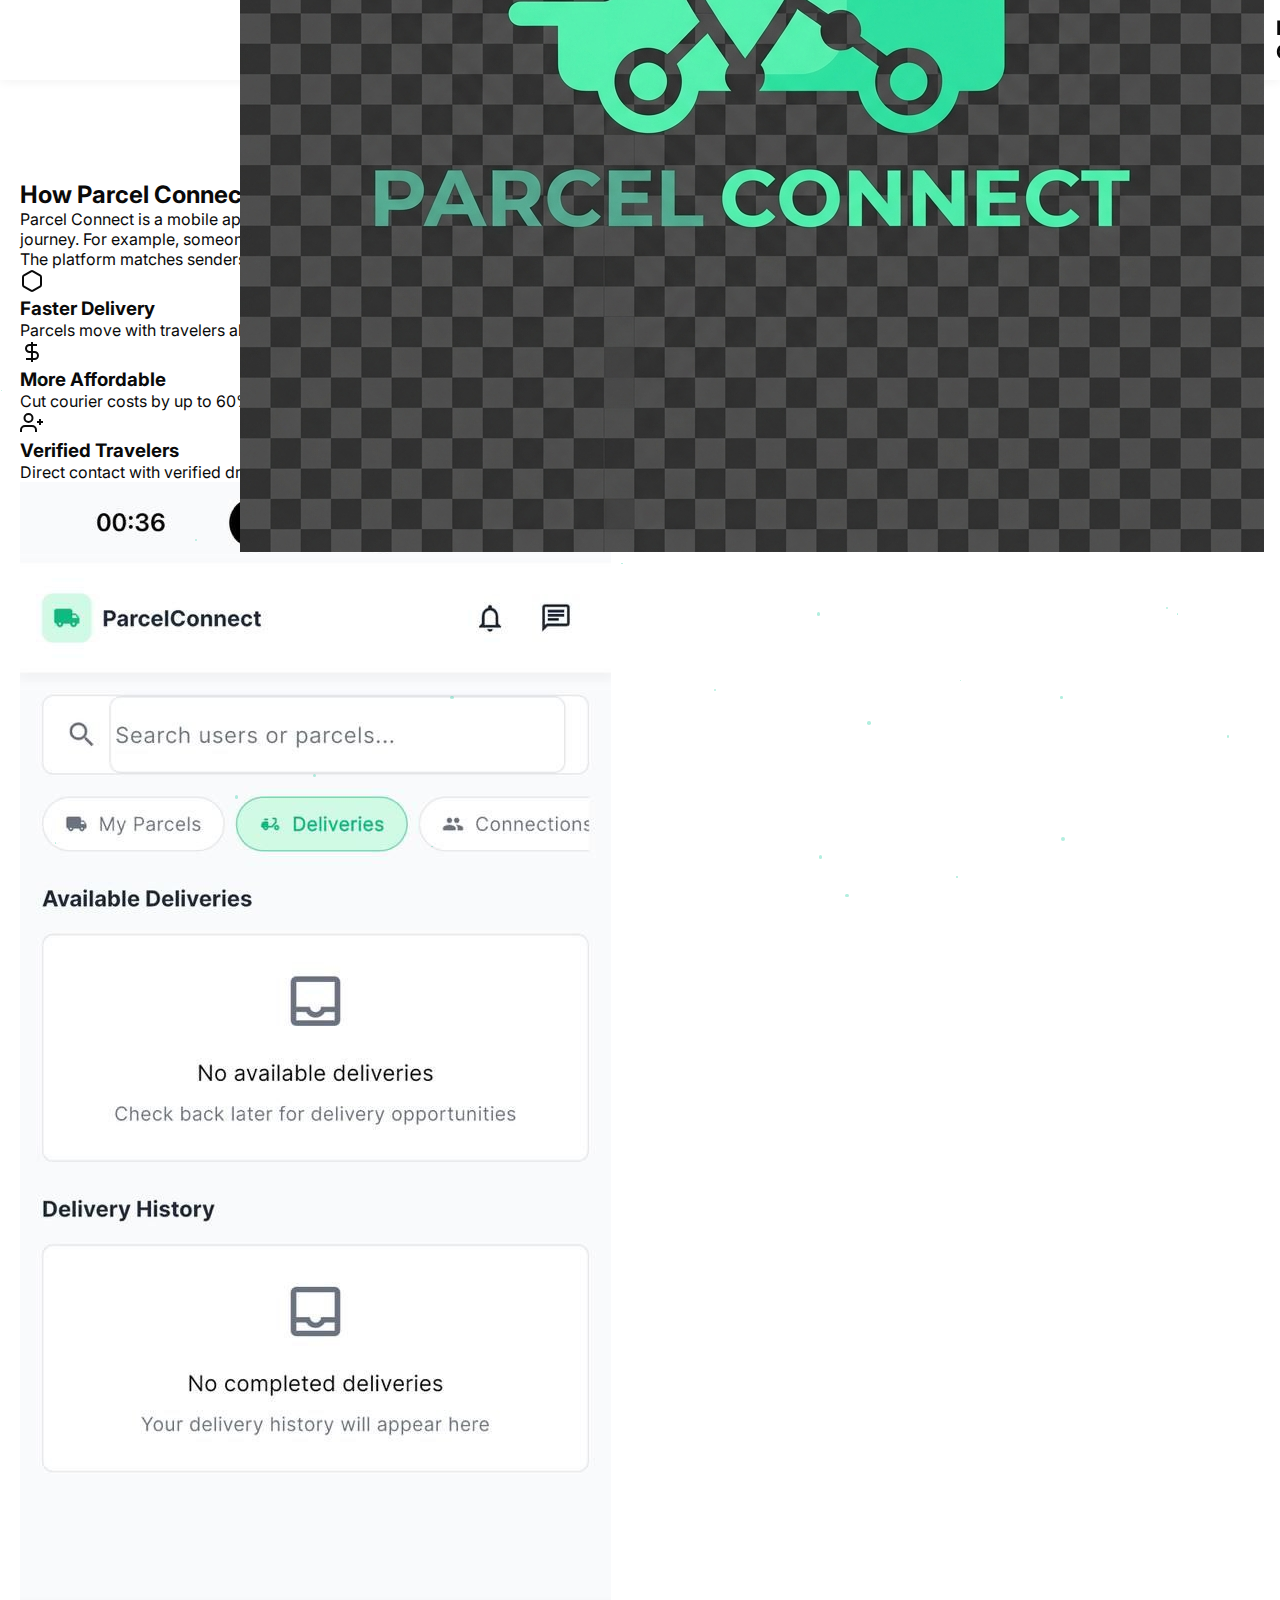
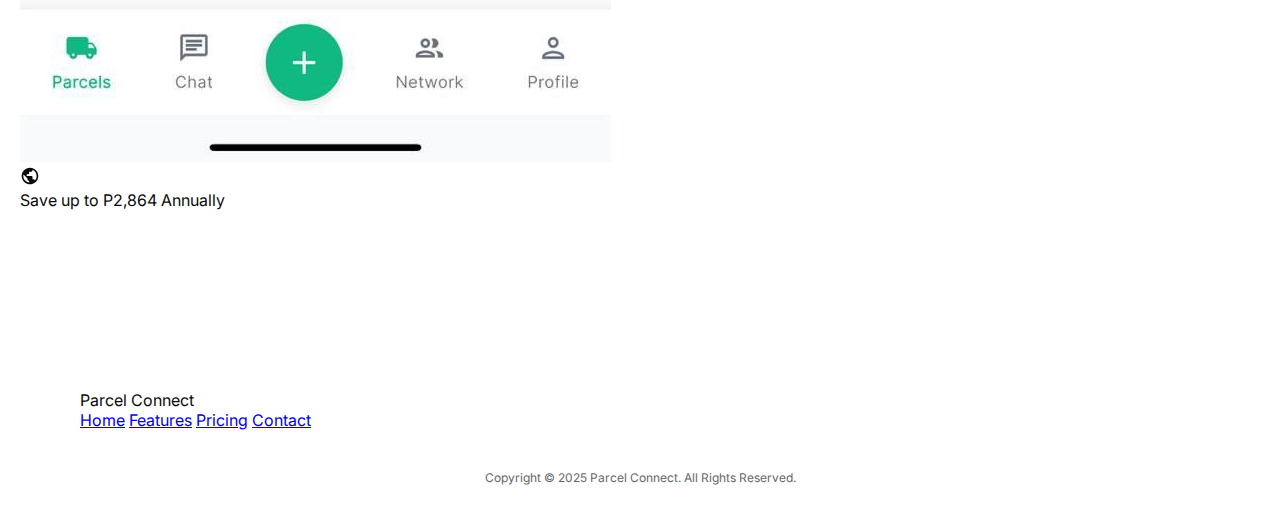
<file: about.html>
<!DOCTYPE html>
<html lang="en">

<head>
    <meta charset="UTF-8">
    <meta name="viewport" content="width=device-width, initial-scale=1.0">
    <meta name="description"
        content="Learn how Parcel Connect works - peer-to-peer parcel delivery using existing travel routes across Botswana.">
    <title>About - ParcelConnect</title>
    <link rel="preconnect" href="https://fonts.googleapis.com">
    <link rel="preconnect" href="https://fonts.gstatic.com" crossorigin>
    <link href="https://fonts.googleapis.com/css2?family=Inter:wght@400;600;700&display=swap" rel="stylesheet">
    <link rel="stylesheet" href="styles.css">
</head>

<body>
    <!-- Custom Cursor -->
    <div class="custom-cursor"></div>

    <!-- Particle System -->
    <div class="particles-container" id="particles"></div>

    <!-- Navigation -->
    <nav class="navbar">
        <div class="nav-container">
            <div class="nav-logo">
                <img src="assets/logo.png" alt="Parcel Connect Logo" class="logo-image">
                <span class="logo-text">Parcel Connect</span>
            </div>
            <div class="nav-menu" id="navMenu">
                <a href="index.html" class="nav-link">Home</a>
                <a href="features.html" class="nav-link">Features</a>
                <a href="about.html" class="nav-link">About</a>
                <a href="pricing.html" class="nav-link">Pricing</a>
                <a href="faq.html" class="nav-link">FAQ</a>
            </div>
            <div class="nav-controls">
                <button class="theme-toggle" id="themeToggle" aria-label="Toggle theme">
                    <svg class="sun-icon" width="20" height="20" viewBox="0 0 20 20" fill="none">
                        <circle cx="10" cy="10" r="4" stroke="currentColor" stroke-width="2" />
                        <path
                            d="M10 2V4M10 16V18M18 10H16M4 10H2M15.66 4.34L14.24 5.76M5.76 14.24L4.34 15.66M15.66 15.66L14.24 14.24M5.76 5.76L4.34 4.34"
                            stroke="currentColor" stroke-width="2" stroke-linecap="round" />
                    </svg>
                    <svg class="moon-icon" width="20" height="20" viewBox="0 0 20 20" fill="none">
                        <path
                            d="M17 10.5C16.1 14.4 12.6 17 8.5 17C4.4 17 1 13.6 1 9.5C1 5.4 3.6 1.9 7.5 1C6.6 2.1 6 3.5 6 5C6 8.3 8.7 11 12 11C13.5 11 14.9 10.4 16 9.5C16.3 9.8 16.7 10.1 17 10.5Z"
                            stroke="currentColor" stroke-width="2" />
                    </svg>
                </button>
                <button class="cta-button">Download App</button>
            </div>
            <button class="hamburger" id="hamburger" aria-label="Toggle menu">
                <span></span>
                <span></span>
                <span></span>
            </button>
        </div>
    </nav>

    <!-- About Section -->
    <section class="about-section" id="about" style="padding: 180px 20px 100px;">
        <div class="section-container split-layout">
            <div class="text-content">
                <h2 class="section-title-left">How Parcel Connect Works</h2>
                <p class="about-description">
                    Parcel Connect is a mobile application that allows people who are already travelling, particularly
                    long-distance commuters, to carry parcels for others along their journey. For example, someone
                    travelling from Gaborone to Maun can collect a parcel in Gaborone and deliver it in Maun.
                </p>
                <p class="about-description">
                    The platform matches senders with verified travellers, helping to reduce delivery costs while
                    creating small earning opportunities for commuters.
                </p>

                <div class="feature-card-list">
                    <div class="feature-item-card">
                        <div class="feature-icon">
                            <svg width="24" height="24" viewBox="0 0 24 24" fill="none" stroke="currentColor"
                                stroke-width="2">
                                <path
                                    d="M21 16V8a2 2 0 0 0-1-1.73l-7-4a2 2 0 0 0-2 0l-7 4A2 2 0 0 0 3 8v8a2 2 0 0 0 1 1.73l7 4a2 2 0 0 0 2 0l7-4A2 2 0 0 0 21 16z">
                                </path>
                            </svg>
                        </div>
                        <div class="feature-text">
                            <h3>Faster Delivery</h3>
                            <p>Parcels move with travelers already on the road, reducing wait times significantly.</p>
                        </div>
                    </div>

                    <div class="feature-item-card">
                        <div class="feature-icon">
                            <svg width="24" height="24" viewBox="0 0 24 24" fill="none" stroke="currentColor"
                                stroke-width="2">
                                <path d="M12 2v20M17 5H9.5a3.5 3.5 0 0 0 0 7h5a3.5 3.5 0 0 1 0 7H6"></path>
                            </svg>
                        </div>
                        <div class="feature-text">
                            <h3>More Affordable</h3>
                            <p>Cut courier costs by up to 60% with peer-to-peer pricing that's fair for everyone.</p>
                        </div>
                    </div>

                    <div class="feature-item-card">
                        <div class="feature-icon">
                            <svg width="24" height="24" viewBox="0 0 24 24" fill="none" stroke="currentColor"
                                stroke-width="2">
                                <path d="M16 21v-2a4 4 0 0 0-4-4H5a4 4 0 0 0-4 4v2"></path>
                                <circle cx="8.5" cy="7" r="4"></circle>
                                <line x1="20" y1="8" x2="20" y2="14"></line>
                                <line x1="23" y1="11" x2="17" y2="11"></line>
                            </svg>
                        </div>
                        <div class="feature-text">
                            <h3>Verified Travelers</h3>
                            <p>Direct contact with verified drivers. No middlemen, no delays, full transparency.</p>
                        </div>
                    </div>
                </div>
            </div>

            <div class="visual-content">
                <div class="circle-bg"></div>
                <div class="phone-display">
                    <img src="assets/images/photo_8_2026-01-07_11-33-51.jpg" alt="App Feature View"
                        class="feature-phone-img">
                </div>
                <div class="floating-card earnings-float">
                    <div class="float-icon">
                        <svg width="20" height="20" viewBox="0 0 24 24" fill="currentColor">
                            <path
                                d="M12 2C6.48 2 2 6.48 2 12s4.48 10 10 10 10-4.48 10-10S17.52 2 12 2zm-1 17.93c-3.95-.49-7-3.85-7-7.93 0-.62.08-1.21.21-1.79L9 15v1c0 1.1.9 2 2 2v1.93zm6.9-2.54c-.26-.81-1-1.39-1.9-1.39h-1v-3c0-.55-.45-1-1-1H8v-2h2c.55 0 1-.45 1-1V7h2c1.1 0 2-.9 2-2v-.41c2.93 1.19 5 4.06 5 7.41 0 2.08-.8 3.97-2.1 5.39z" />
                        </svg>
                    </div>
                    <div class="float-content">
                        <span class="float-label">Save up to</span>
                        <span class="float-value">P2,864</span>
                        <span class="float-sub">Annually</span>
                    </div>
                </div>
            </div>
        </div>
    </section>

    <!-- Footer -->
    <footer class="footer">
        <div class="footer-bottom">
            <div class="footer-logo">Parcel Connect</div>
            <div class="footer-links">
                <a href="#">Home</a>
                <a href="features.html">Features</a>
                <a href="#pricing">Pricing</a>

                <a href="#contact">Contact</a>
            </div>
            <div class="copyright">Copyright © 2025 Parcel Connect. All Rights Reserved.</div>
        </div>
    </footer>

    <script src="script.js"></script>
</body>

</html>
</file>
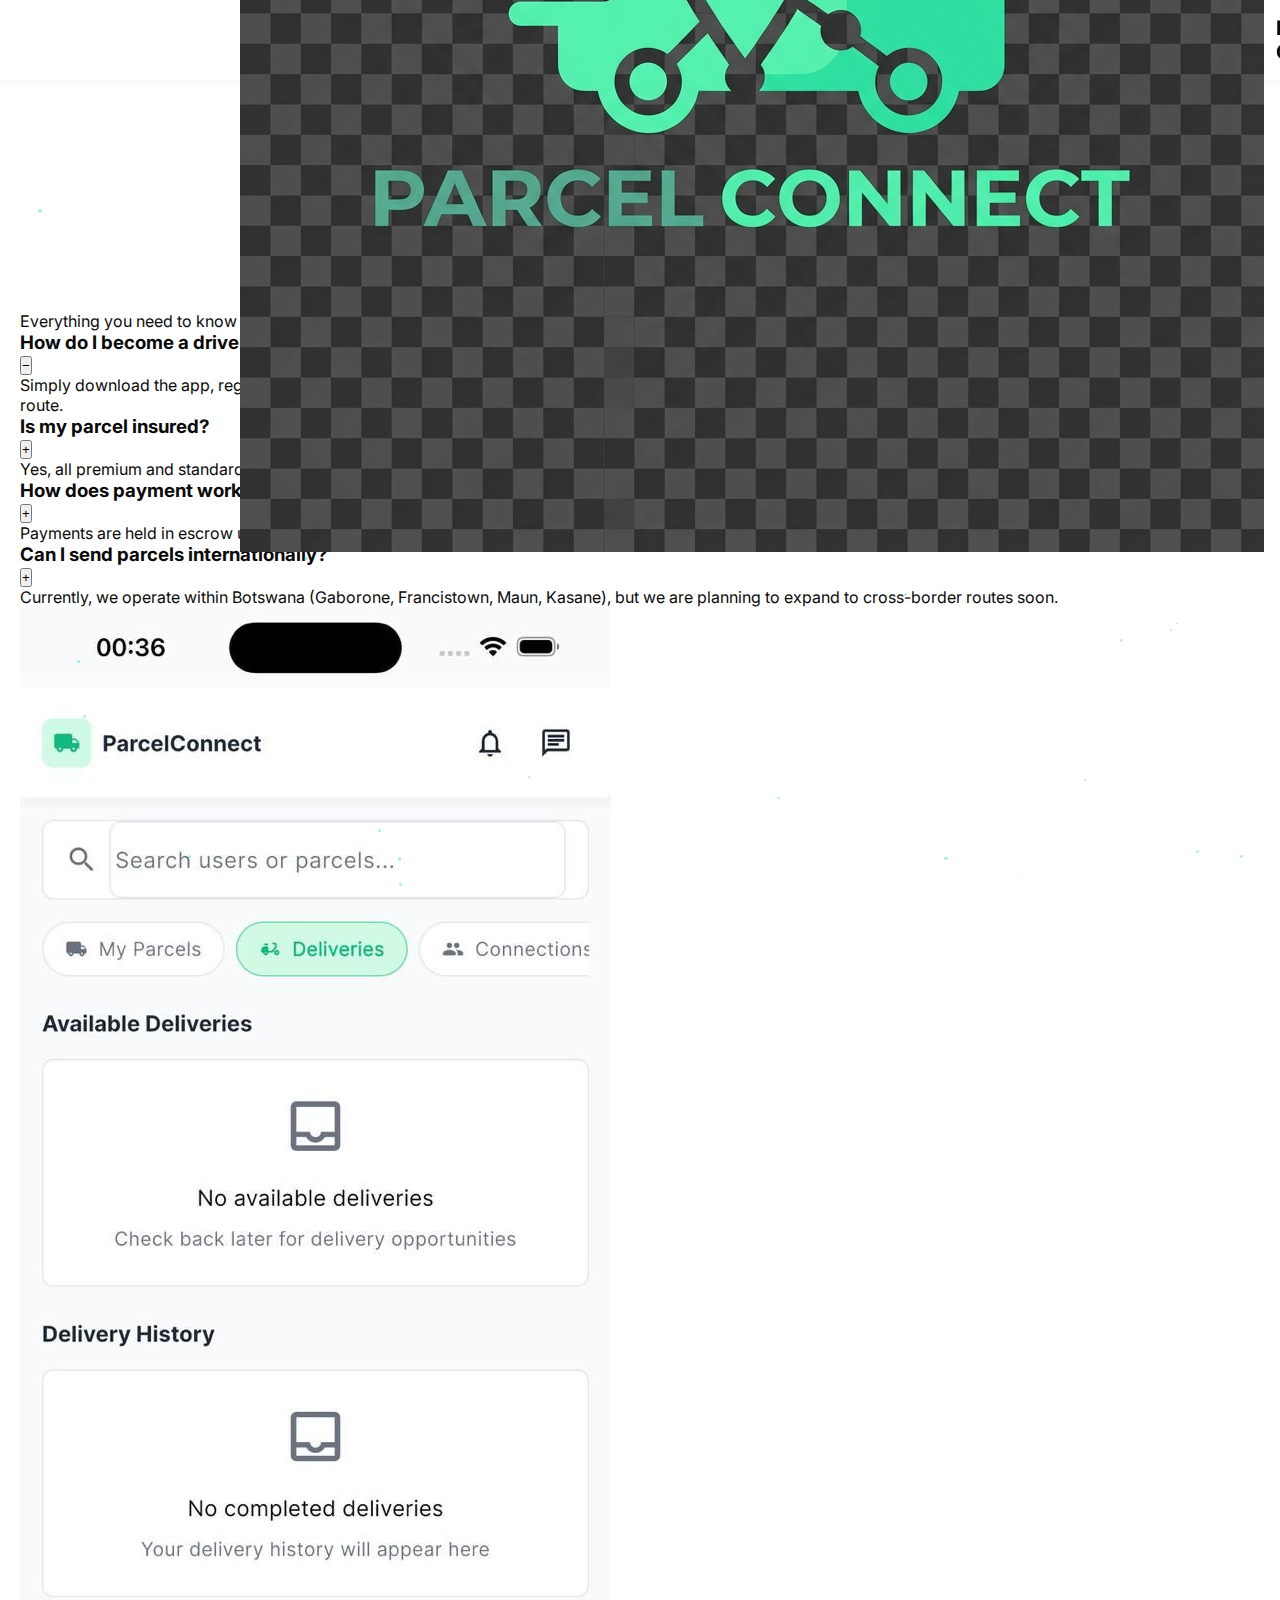
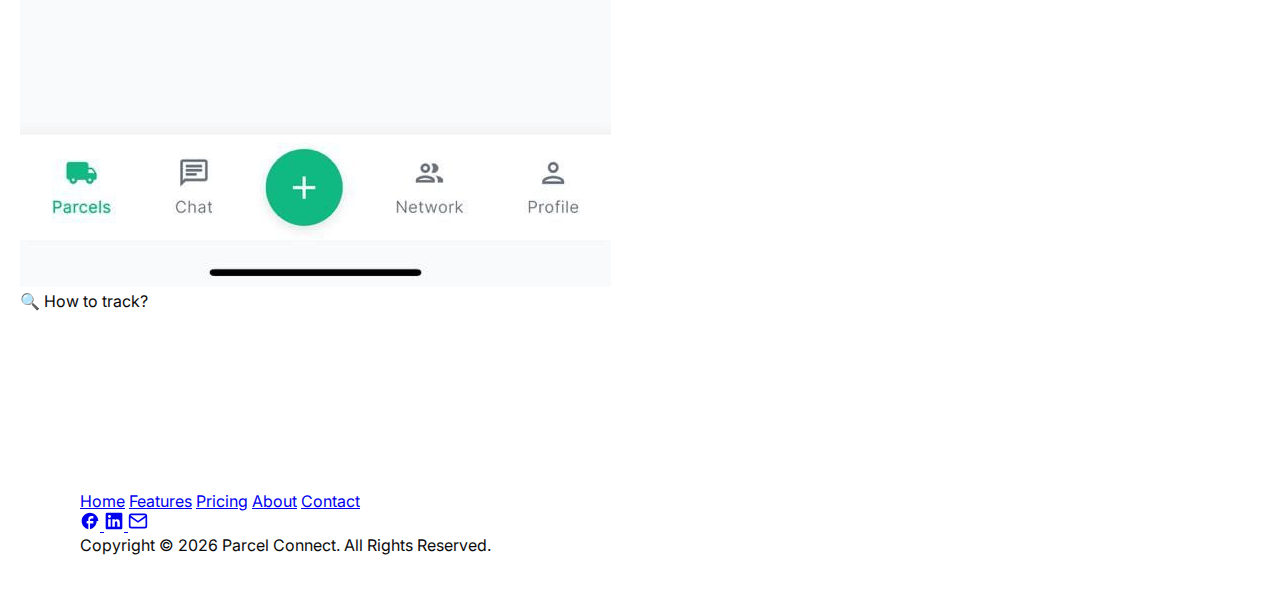
<file: faq.html>
<!DOCTYPE html>
<html lang="en">

<head>
    <meta charset="UTF-8">
    <meta name="viewport" content="width=device-width, initial-scale=1.0">
    <meta name="description"
        content="Frequently asked questions about Parcel Connect - your peer-to-peer parcel delivery platform.">
    <title>FAQ - ParcelConnect</title>
    <link rel="preconnect" href="https://fonts.googleapis.com">
    <link rel="preconnect" href="https://fonts.gstatic.com" crossorigin>
    <link href="https://fonts.googleapis.com/css2?family=Inter:wght@400;600;700&display=swap" rel="stylesheet">
    <link rel="stylesheet" href="styles.css">
</head>

<body>
    <!-- Custom Cursor -->
    <div class="custom-cursor"></div>

    <!-- Particle System -->
    <div class="particles-container" id="particles"></div>

    <!-- Navigation -->
    <nav class="navbar">
        <div class="nav-container">
            <div class="nav-logo">
                <img src="assets/logo.png" alt="Parcel Connect Logo" class="logo-image">
                <span class="logo-text">Parcel Connect</span>
            </div>
            <div class="nav-menu" id="navMenu">
                <a href="index.html" class="nav-link">Home</a>
                <a href="features.html" class="nav-link">Features</a>
                <a href="about.html" class="nav-link">About</a>
                <a href="pricing.html" class="nav-link">Pricing</a>
                <a href="faq.html" class="nav-link">FAQ</a>
            </div>
            <div class="nav-controls">
                <button class="theme-toggle" id="themeToggle" aria-label="Toggle theme">
                    <svg class="sun-icon" width="20" height="20" viewBox="0 0 20 20" fill="none">
                        <circle cx="10" cy="10" r="4" stroke="currentColor" stroke-width="2" />
                        <path
                            d="M10 2V4M10 16V18M18 10H16M4 10H2M15.66 4.34L14.24 5.76M5.76 14.24L4.34 15.66M15.66 15.66L14.24 14.24M5.76 5.76L4.34 4.34"
                            stroke="currentColor" stroke-width="2" stroke-linecap="round" />
                    </svg>
                    <svg class="moon-icon" width="20" height="20" viewBox="0 0 20 20" fill="none">
                        <path
                            d="M17 10.5C16.1 14.4 12.6 17 8.5 17C4.4 17 1 13.6 1 9.5C1 5.4 3.6 1.9 7.5 1C6.6 2.1 6 3.5 6 5C6 8.3 8.7 11 12 11C13.5 11 14.9 10.4 16 9.5C16.3 9.8 16.7 10.1 17 10.5Z"
                            stroke="currentColor" stroke-width="2" />
                    </svg>
                </button>
                <button class="cta-button">Download App</button>
            </div>
            <button class="hamburger" id="hamburger" aria-label="Toggle menu">
                <span></span>
                <span></span>
                <span></span>
            </button>
        </div>
    </nav>

    <!-- FAQ Section -->
    <section class="faq-section" id="faq" style="padding: 180px 20px 100px;">
        <div class="section-header">
            <h2 class="section-title">Frequently Asked Questions</h2>
            <p class="section-subtitle">Everything you need to know about Parcel Connect.</p>
        </div>

        <div class="faq-container">
            <div class="faq-layout">
                <div class="faq-accordions">
                    <div class="accordion-item open">
                        <div class="accordion-header">
                            <h3>How do I become a driver?</h3>
                            <button class="accordion-toggle">−</button>
                        </div>
                        <div class="accordion-content">
                            <p>Simply download the app, register as a driver, and submit your vehicle and ID details for
                                verification. Once approved, you can start matching with parcels along your route.</p>
                        </div>
                    </div>

                    <div class="accordion-item">
                        <div class="accordion-header">
                            <h3>Is my parcel insured?</h3>
                            <button class="accordion-toggle">+</button>
                        </div>
                        <div class="accordion-content">
                            <p>Yes, all premium and standard deliveries include basic insurance coverage. You can
                                purchase additional coverage for high-value items within the app.</p>
                        </div>
                    </div>

                    <div class="accordion-item">
                        <div class="accordion-header">
                            <h3>How does payment work?</h3>
                            <button class="accordion-toggle">+</button>
                        </div>
                        <div class="accordion-content">
                            <p>Payments are held in escrow until the parcel is successfully delivered and confirmed by
                                the recipient. We support mobile money and credit cards.</p>
                        </div>
                    </div>

                    <div class="accordion-item">
                        <div class="accordion-header">
                            <h3>Can I send parcels internationally?</h3>
                            <button class="accordion-toggle">+</button>
                        </div>
                        <div class="accordion-content">
                            <p>Currently, we operate within Botswana (Gaborone, Francistown, Maun, Kasane), but we are
                                planning to expand to cross-border routes soon.</p>
                        </div>
                    </div>
                </div>

                <div class="faq-visual">
                    <div class="circle-bg-small"></div>
                    <img src="assets/images/photo_8_2026-01-07_11-33-51.jpg" alt="FAQ Help" class="faq-image">
                    <div class="floating-search">
                        <span class="search-icon">🔍</span>
                        <span>How to track?</span>
                    </div>
                </div>
            </div>
        </div>
    </section>

    <!-- Footer -->
    <footer class="footer">
        <div class="footer-nav-links">
            <a href="index.html">Home</a>
            <a href="features.html">Features</a>
            <a href="pricing.html">Pricing</a>
            <a href="about.html">About</a>
            <a href="faq.html">Contact</a>
        </div>
        <div class="footer-socials">
            <a href="#" class="footer-social-icon" aria-label="Facebook">
                <svg width="20" height="20" viewBox="0 0 24 24" fill="currentColor">
                    <path
                        d="M22 12c0-5.52-4.48-10-10-10S2 6.48 2 12c0 4.84 3.44 8.87 8 9.8V15H8v-3h2V9.5C10 7.57 11.57 6 13.5 6H16v3h-2c-1.1 0-2 .9-2 2v1h4v3h-4v6.8c4.56-.93 8-4.96 8-9.8" />
                </svg>
            </a>
            <a href="#" class="footer-social-icon" aria-label="LinkedIn">
                <svg width="20" height="20" viewBox="0 0 24 24" fill="currentColor">
                    <path
                        d="M20.5 2h-17A1.5 1.5 0 002 3.5v17A1.5 1.5 0 003.5 22h17a1.5 1.5 0 001.5-1.5v-17A1.5 1.5 0 0020.5 2zM8 19H5v-9h3zM6.5 8.25A1.75 1.75 0 118.3 6.5a1.78 1.78 0 01-1.8 1.75zM19 19h-3v-4.74c0-1.21-.43-2-1.52-2A1.6 1.6 0 0013 13.85V19h-3v-9h3v1.3c.38-.62 1.16-1.5 2.74-1.5 2 0 3.26 1.34 3.26 4.2z" />
                </svg>
            </a>
            <a href="#" class="footer-social-icon" aria-label="Email">
                <svg width="20" height="20" viewBox="0 0 24 24" fill="none" stroke="currentColor" stroke-width="2">
                    <path d="M4 4h16c1.1 0 2 .9 2 2v12c0 1.1-.9 2-2 2H4c-1.1 0-2-.9-2-2V6c0-1.1.9-2 2-2z"></path>
                    <polyline points="22,6 12,13 2,6"></polyline>
                </svg>
            </a>
        </div>
        <div class="footer-copyright">
            Copyright © 2026 Parcel Connect. All Rights Reserved.
        </div>
    </footer>

    <script src="script.js"></script>
</body>

</html>
</file>
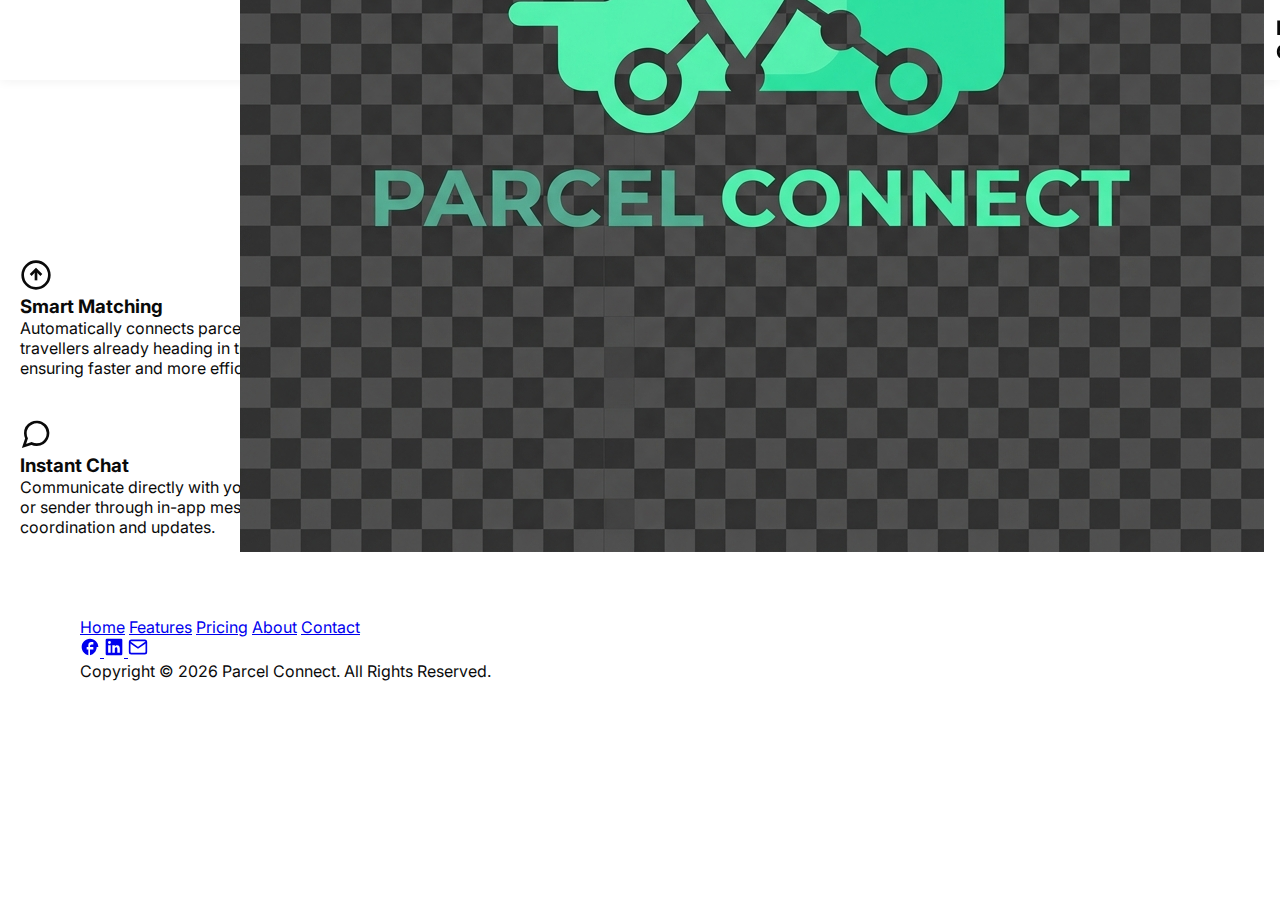
<file: features.html>
<!DOCTYPE html>
<html lang="en">

<head>
    <meta charset="UTF-8">
    <meta name="viewport" content="width=device-width, initial-scale=1.0">
    <meta name="description"
        content="ParcelConnect Features - Explore how we make parcel delivery faster, more affordable, and accessible.">
    <title>Features - Parcel Connect</title>
    <link rel="preconnect" href="https://fonts.googleapis.com">
    <link rel="preconnect" href="https://fonts.gstatic.com" crossorigin>
    <link href="https://fonts.googleapis.com/css2?family=Inter:wght@400;600;700&display=swap" rel="stylesheet">
    <link rel="stylesheet" href="styles.css">
</head>

<body>
    <!-- Custom Cursor -->
    <div class="custom-cursor"></div>

    <!-- Navigation (Reused) -->
    <nav class="navbar">
        <div class="nav-container">
            <div class="nav-logo">
                <img src="assets/logo.png" alt="Parcel Connect Logo" class="logo-image">
                <span class="logo-text">Parcel Connect</span>
            </div>
            <div class="nav-menu" id="navMenu">
                <a href="index.html" class="nav-link">Home</a>
                <a href="features.html" class="nav-link">Features</a>
                <a href="about.html" class="nav-link">About</a>
                <a href="pricing.html" class="nav-link">Pricing</a>
                <a href="faq.html" class="nav-link">FAQ</a>
            </div>
            <div class="nav-controls">
                <button class="theme-toggle" id="themeToggle" aria-label="Toggle theme">
                    <svg class="sun-icon" width="20" height="20" viewBox="0 0 20 20" fill="none">
                        <circle cx="10" cy="10" r="4" stroke="currentColor" stroke-width="2" />
                        <path
                            d="M10 2V4M10 16V18M18 10H16M4 10H2M15.66 4.34L14.24 5.76M5.76 14.24L4.34 15.66M15.66 15.66L14.24 14.24M5.76 5.76L4.34 4.34"
                            stroke="currentColor" stroke-width="2" stroke-linecap="round" />
                    </svg>
                    <svg class="moon-icon" width="20" height="20" viewBox="0 0 20 20" fill="none">
                        <path
                            d="M17 10.5C16.1 14.4 12.6 17 8.5 17C4.4 17 1 13.6 1 9.5C1 5.4 3.6 1.9 7.5 1C6.6 2.1 6 3.5 6 5C6 8.3 8.7 11 12 11C13.5 11 14.9 10.4 16 9.5C16.3 9.8 16.7 10.1 17 10.5Z"
                            stroke="currentColor" stroke-width="2" />
                    </svg>
                </button>
                <button class="cta-button">Download App</button>
            </div>
            <button class="hamburger" id="hamburger" aria-label="Toggle menu">
                <span></span>
                <span></span>
                <span></span>
            </button>
        </div>
    </nav>

    <!-- Features Hero -->
    <section class="section-padding" style="padding-top: 150px; text-align: center;">
        <h1 class="hero-headline" style="font-size: 48px;">All Features</h1>
        <p class="hero-subheadline" style="max-width: 600px; margin: 0 auto;">Everything you need to send and carry
            parcels with ease.</p>
    </section>

    <!-- Detailed Features List -->
    <section class="section-padding">
        <div class="features-grid-page"
            style="max-width: 1400px; margin: 0 auto; display: grid; grid-template-columns: repeat(3, 1fr); gap: 40px; padding: 0 20px;">

            <!-- 1. Smart Matching -->
            <div class="feature-item-card fade-in-up delay-100">
                <div class="feature-icon">
                    <svg width="32" height="32" viewBox="0 0 24 24" fill="none" stroke="currentColor" stroke-width="2">
                        <circle cx="12" cy="12" r="10" />
                        <path d="M16 12l-4-4-4 4" />
                        <path d="M12 16V8" />
                    </svg>
                </div>
                <div class="feature-text">
                    <h3>Smart Matching</h3>
                    <p>Automatically connects parcel senders with verified travellers already heading in the same
                        direction, ensuring faster and more efficient deliveries.</p>
                </div>
            </div>

            <!-- 2. Live Tracking -->
            <div class="feature-item-card fade-in-up delay-200">
                <div class="feature-icon">
                    <svg width="32" height="32" viewBox="0 0 24 24" fill="none" stroke="currentColor" stroke-width="2">
                        <polygon
                            points="12 2 15.09 8.26 22 9.27 17 14.14 18.18 21.02 12 17.77 5.82 21.02 7 14.14 2 9.27 8.91 8.26 12 2">
                        </polygon>
                    </svg>
                </div>
                <div class="feature-text">
                    <h3>Live Tracking</h3>
                    <p>Track your parcel in real time from pickup to drop-off, with live status updates and delivery
                        confirmation.</p>
                </div>
            </div>

            <!-- 3. Secure Escrow -->
            <div class="feature-item-card fade-in-up delay-300">
                <div class="feature-icon">
                    <svg width="32" height="32" viewBox="0 0 24 24" fill="none" stroke="currentColor" stroke-width="2">
                        <rect x="3" y="11" width="18" height="11" rx="2" ry="2"></rect>
                        <path d="M7 11V7a5 5 0 0 1 10 0v4"></path>
                    </svg>
                </div>
                <div class="feature-text">
                    <h3>Secure Payments</h3>
                    <p>Payments are handled securely in-app. Funds are safely held and only released once the parcel has
                        been successfully delivered.</p>
                </div>
            </div>

            <!-- 4. Instant Chat -->
            <div class="feature-item-card fade-in-up delay-100">
                <div class="feature-icon">
                    <svg width="32" height="32" viewBox="0 0 24 24" fill="none" stroke="currentColor" stroke-width="2">
                        <path
                            d="M21 11.5a8.38 8.38 0 0 1-.9 3.8 8.5 8.5 0 0 1-7.6 4.7 8.38 8.38 0 0 1-3.8-.9L3 21l1.9-5.7a8.38 8.38 0 0 1-.9-3.8 8.5 8.5 0 0 1 4.7-7.6 8.38 8.38 0 0 1 3.8-.9h.5a8.48 8.48 0 0 1 8 8v.5z" />
                    </svg>
                </div>
                <div class="feature-text">
                    <h3>Instant Chat</h3>
                    <p>Communicate directly with your matched traveller or sender through in-app messaging for easy
                        coordination and updates.</p>
                </div>
            </div>

            <!-- 5. Verified Users -->
            <div class="feature-item-card fade-in-up delay-200">
                <div class="feature-icon">
                    <svg width="32" height="32" viewBox="0 0 24 24" fill="none" stroke="currentColor" stroke-width="2">
                        <path d="M22 11.08V12a10 10 0 1 1-5.93-9.14" />
                        <polyline points="22 4 12 14.01 9 11.01" />
                    </svg>
                </div>
                <div class="feature-text">
                    <h3>Verified Community</h3>
                    <p>All users are verified to build trust and safety within the community, creating a reliable
                        peer-to-peer delivery network.</p>
                </div>
            </div>

            <!-- 6. Monetization -->
            <div class="feature-item-card fade-in-up delay-300">
                <div class="feature-icon">
                    <svg width="32" height="32" viewBox="0 0 24 24" fill="none" stroke="currentColor" stroke-width="2">
                        <line x1="12" y1="1" x2="12" y2="23"></line>
                        <path d="M17 5H9.5a3.5 3.5 0 0 0 0 7h5a3.5 3.5 0 0 1 0 7H6"></path>
                    </svg>
                </div>
                <div class="feature-text">
                    <h3>Trip Monetization</h3>
                    <p>Travellers earn money by carrying parcels along routes they are already travelling, turning
                        everyday trips into income opportunities.</p>
                </div>
            </div>

        </div>
    </section>

    <!-- Footer -->
    <footer class="footer">
        <div class="footer-nav-links">
            <a href="index.html">Home</a>
            <a href="features.html">Features</a>
            <a href="pricing.html">Pricing</a>
            <a href="about.html">About</a>
            <a href="faq.html">Contact</a>
        </div>
        <div class="footer-socials">
            <a href="#" class="footer-social-icon" aria-label="Facebook">
                <!-- Facebook Icon -->
                <svg width="20" height="20" viewBox="0 0 24 24" fill="currentColor">
                    <path
                        d="M22 12c0-5.52-4.48-10-10-10S2 6.48 2 12c0 4.84 3.44 8.87 8 9.8V15H8v-3h2V9.5C10 7.57 11.57 6 13.5 6H16v3h-2c-1.1 0-2 .9-2 2v1h4v3h-4v6.8c4.56-.93 8-4.96 8-9.8" />
                </svg>
            </a>
            <a href="#" class="footer-social-icon" aria-label="LinkedIn">
                <!-- LinkedIn Icon -->
                <svg width="20" height="20" viewBox="0 0 24 24" fill="currentColor">
                    <path
                        d="M20.5 2h-17A1.5 1.5 0 002 3.5v17A1.5 1.5 0 003.5 22h17a1.5 1.5 0 001.5-1.5v-17A1.5 1.5 0 0020.5 2zM8 19H5v-9h3zM6.5 8.25A1.75 1.75 0 118.3 6.5a1.78 1.78 0 01-1.8 1.75zM19 19h-3v-4.74c0-1.21-.43-2-1.52-2A1.6 1.6 0 0013 13.85V19h-3v-9h3v1.3c.38-.62 1.16-1.5 2.74-1.5 2 0 3.26 1.34 3.26 4.2z" />
                </svg>
            </a>
            <a href="#" class="footer-social-icon" aria-label="Email">
                <!-- Email Icon -->
                <svg width="20" height="20" viewBox="0 0 24 24" fill="none" stroke="currentColor" stroke-width="2">
                    <path d="M4 4h16c1.1 0 2 .9 2 2v12c0 1.1-.9 2-2 2H4c-1.1 0-2-.9-2-2V6c0-1.1.9-2 2-2z"></path>
                    <polyline points="22,6 12,13 2,6"></polyline>
                </svg>
            </a>
        </div>
        <div class="footer-copyright">
            Copyright © 2026 Parcel Connect. All Rights Reserved.
        </div>
    </footer>

    <script src="script.js"></script>
</body>

</html>
</file>
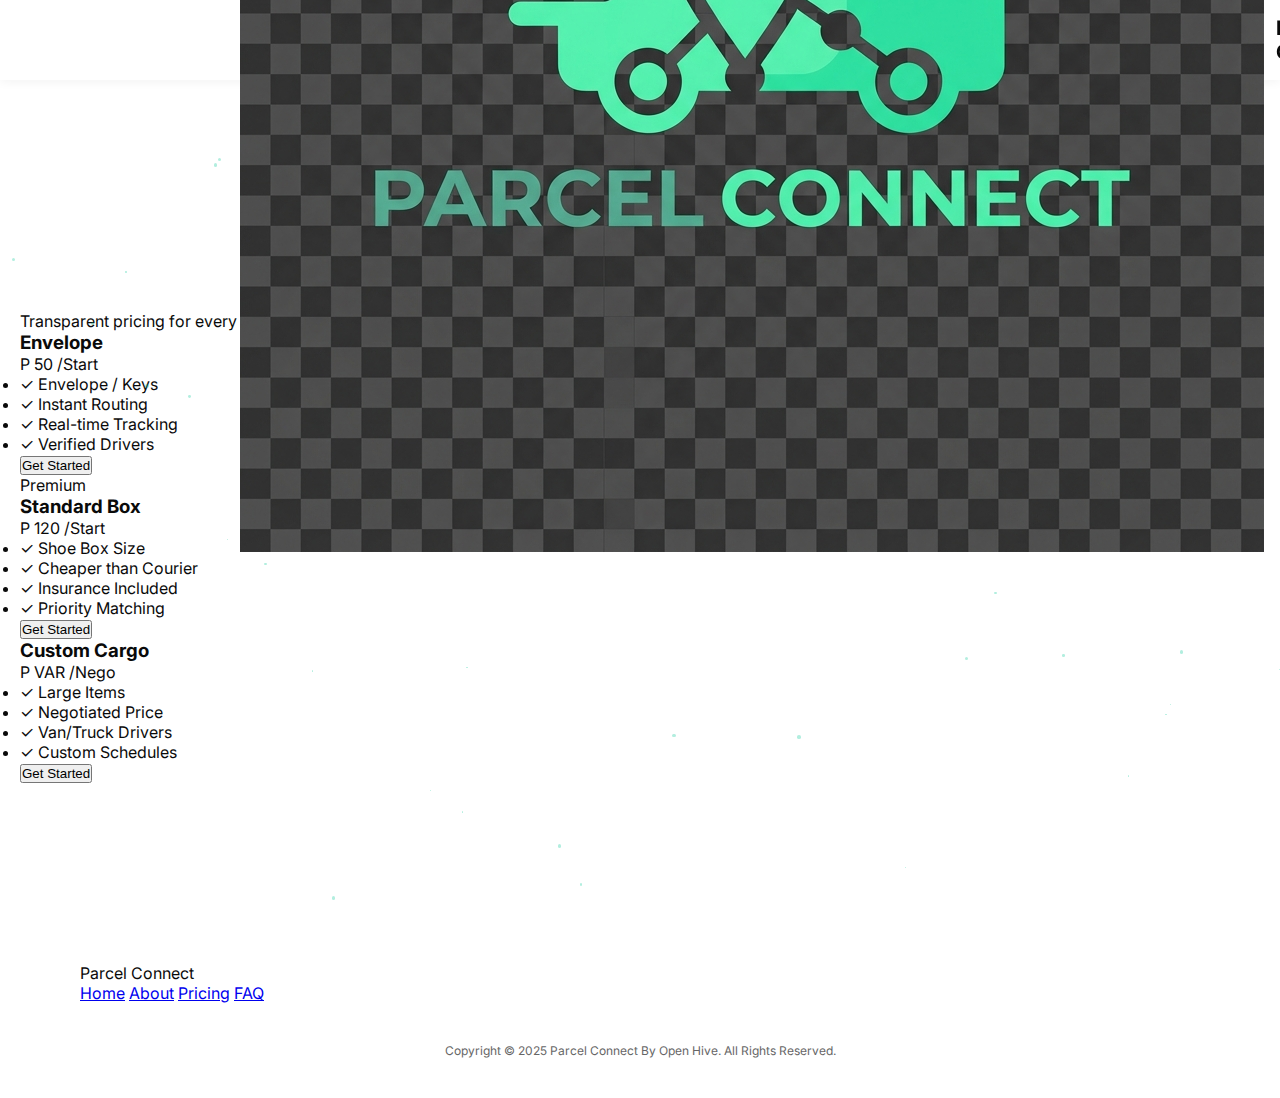
<file: pricing.html>
<!DOCTYPE html>
<html lang="en">

<head>
    <meta charset="UTF-8">
    <meta name="viewport" content="width=device-width, initial-scale=1.0">
    <meta name="description"
        content="Transparent pricing for every parcel size. Choose from Envelope, Standard Box, or Custom Cargo delivery options.">
    <title>Pricing - ParcelConnect</title>
    <link rel="preconnect" href="https://fonts.googleapis.com">
    <link rel="preconnect" href="https://fonts.gstatic.com" crossorigin>
    <link href="https://fonts.googleapis.com/css2?family=Inter:wght@400;600;700&display=swap" rel="stylesheet">
    <link rel="stylesheet" href="styles.css">
</head>

<body>
    <!-- Custom Cursor -->
    <div class="custom-cursor"></div>

    <!-- Particle System -->
    <div class="particles-container" id="particles"></div>

    <!-- Navigation -->
    <nav class="navbar">
        <div class="nav-container">
            <div class="nav-logo">
                <img src="assets/logo.png" alt="Parcel Connect Logo" class="logo-image">
                <span class="logo-text">Parcel Connect</span>
            </div>
            <div class="nav-menu" id="navMenu">
                <a href="index.html" class="nav-link">Home</a>
                <a href="about.html" class="nav-link">About</a>
                <a href="pricing.html" class="nav-link">Pricing</a>
                <a href="faq.html" class="nav-link">FAQ</a>
            </div>
            <div class="nav-controls">
                <button class="theme-toggle" id="themeToggle" aria-label="Toggle theme">
                    <svg class="sun-icon" width="20" height="20" viewBox="0 0 20 20" fill="none">
                        <circle cx="10" cy="10" r="4" stroke="currentColor" stroke-width="2" />
                        <path
                            d="M10 2V4M10 16V18M18 10H16M4 10H2M15.66 4.34L14.24 5.76M5.76 14.24L4.34 15.66M15.66 15.66L14.24 14.24M5.76 5.76L4.34 4.34"
                            stroke="currentColor" stroke-width="2" stroke-linecap="round" />
                    </svg>
                    <svg class="moon-icon" width="20" height="20" viewBox="0 0 20 20" fill="none">
                        <path
                            d="M17 10.5C16.1 14.4 12.6 17 8.5 17C4.4 17 1 13.6 1 9.5C1 5.4 3.6 1.9 7.5 1C6.6 2.1 6 3.5 6 5C6 8.3 8.7 11 12 11C13.5 11 14.9 10.4 16 9.5C16.3 9.8 16.7 10.1 17 10.5Z"
                            stroke="currentColor" stroke-width="2" />
                    </svg>
                </button>
                <button class="cta-button">Download App</button>
            </div>
            <button class="hamburger" id="hamburger" aria-label="Toggle menu">
                <span></span>
                <span></span>
                <span></span>
            </button>
        </div>
    </nav>

    <!-- Pricing Section -->
    <section class="pricing-section-new" id="pricing" style="padding: 180px 20px 100px;">
        <div class="section-header">
            <h2 class="section-title">Price Plan</h2>
            <p class="section-subtitle">Transparent pricing for every parcel size.</p>
            <div class="dots-accent">
                <span></span><span></span><span></span><span></span><span></span><span></span>
            </div>
        </div>

        <div class="pricing-cards-container">
            <!-- Basic Plan -->
            <div class="pricing-card-modern">
                <div class="plan-header">
                    <h3>Envelope</h3>
                </div>
                <div class="plan-price">
                    <span class="currency">P</span>
                    <span class="amount">50</span>
                    <span class="period">/Start</span>
                </div>
                <div class="plan-features">
                    <ul class="feature-list">
                        <li><span class="check">✓</span> Envelope / Keys</li>
                        <li><span class="check">✓</span> Instant Routing</li>
                        <li><span class="check">✓</span> Real-time Tracking</li>
                        <li><span class="check">✓</span> Verified Drivers</li>
                    </ul>
                </div>
                <button class="plan-button">Get Started</button>
            </div>

            <!-- Premium Plan (Center) -->
            <div class="pricing-card-modern plan-featured">
                <div class="plan-tag">Premium</div>
                <div class="plan-header">
                    <h3>Standard Box</h3>
                </div>
                <div class="plan-price">
                    <span class="currency">P</span>
                    <span class="amount">120</span>
                    <span class="period">/Start</span>
                </div>
                <div class="plan-features">
                    <ul class="feature-list">
                        <li><span class="check">✓</span> Shoe Box Size</li>
                        <li><span class="check">✓</span> Cheaper than Courier</li>
                        <li><span class="check">✓</span> Insurance Included</li>
                        <li><span class="check">✓</span> Priority Matching</li>
                    </ul>
                </div>
                <button class="plan-button button-filled">Get Started</button>
            </div>

            <!-- Standard Plan -->
            <div class="pricing-card-modern">
                <div class="plan-header">
                    <h3>Custom Cargo</h3>
                </div>
                <div class="plan-price">
                    <span class="currency">P</span>
                    <span class="amount">VAR</span>
                    <span class="period">/Nego</span>
                </div>
                <div class="plan-features">
                    <ul class="feature-list">
                        <li><span class="check">✓</span> Large Items</li>
                        <li><span class="check">✓</span> Negotiated Price</li>
                        <li><span class="check">✓</span> Van/Truck Drivers</li>
                        <li><span class="check">✓</span> Custom Schedules</li>
                    </ul>
                </div>
                <button class="plan-button">Get Started</button>
            </div>
        </div>
    </section>

    <!-- Footer -->
    <footer class="footer">
        <div class="footer-bottom">
            <div class="footer-logo">Parcel Connect</div>
            <div class="footer-links">
                <a href="index.html">Home</a>
                <a href="about.html">About</a>
                <a href="pricing.html">Pricing</a>
                <a href="faq.html">FAQ</a>
            </div>
            <div class="copyright">Copyright © 2025 Parcel Connect By Open Hive. All Rights Reserved.</div>
        </div>
    </footer>

    <script src="script.js"></script>
</body>

</html>
</file>
<file: styles.css>
:root {
    /* Dark Mode (Cyber Mint) - Default */
    --background: #0A0A0A;
    --primary-accent: #00E6AC;
    --secondary-accent: #1A1A1A;
    --glass-bg: rgba(26, 26, 26, 0.6);
    --text-primary: #FFFFFF;
    --text-secondary: #A0A0A0;
    --border-color: rgba(0, 230, 172, 0.3);
    --border-glow: 0 0 20px rgba(0, 230, 172, 0.5);
    --card-bg: rgba(26, 26, 26, 0.6);
    --input-border: #333;
    --map-bg: #0A0A0A;
}

[data-theme="light"] {
    --background: #FFFFFF;
    --primary-accent: #00C896;
    --secondary-accent: #F5F5F5;
    --glass-bg: rgba(255, 255, 255, 0.7);
    --text-primary: #0A0A0A;
    --text-secondary: #666666;
    --border-color: rgba(0, 200, 150, 0.3);
    --border-glow: 0 0 20px rgba(0, 200, 150, 0.3);
    --card-bg: rgba(245, 245, 245, 0.8);
    --input-border: #DDDDDD;
    --map-bg: #F8F8F8;
}

* {
    margin: 0;
    padding: 0;
    box-sizing: border-box;
}

html {
    scroll-behavior: smooth;
}

body {
    font-family: 'Inter', -apple-system, BlinkMacSystemFont, 'Segoe UI', sans-serif;
    background-color: var(--background);
    color: var(--text-primary);
    overflow-x: hidden;
    transition: background-color 0.3s ease, color 0.3s ease;
}

/* Custom Cursor - Disabled */
.custom-cursor {
    display: none;
}

/* Particle System */
.particles-container {
    position: fixed;
    top: 0;
    left: 0;
    width: 100%;
    height: 100%;
    pointer-events: none;
    z-index: 1;
    overflow: hidden;
}

.particle {
    position: absolute;
    width: 3px;
    height: 3px;
    background-color: var(--primary-accent);
    border-radius: 50%;
    opacity: 0.3;
    animation: float 20s infinite ease-in-out;
}

@keyframes float {

    0%,
    100% {
        transform: translateY(0) translateX(0);
    }

    25% {
        transform: translateY(-100px) translateX(50px);
    }

    50% {
        transform: translateY(-50px) translateX(-30px);
    }

    75% {
        transform: translateY(-150px) translateX(20px);
    }
}

.navbar {
    position: fixed;
    top: 0;
    left: 0;
    right: 0;
    height: 80px;
    background: rgba(10, 10, 10, 0.8);
    backdrop-filter: blur(20px);
    -webkit-backdrop-filter: blur(20px);
    z-index: 1000;
    transition: background 0.3s ease;
}

[data-theme="light"] .navbar {
    background: rgba(255, 255, 255, 0.9);
    box-shadow: 0 2px 10px rgba(0, 0, 0, 0.05);
}

.nav-container {
    max-width: 1400px;
    margin: 0 auto;
    height: 100%;
    padding: 0 80px;
    display: flex;
    justify-content: space-between;
    align-items: center;
}

.nav-logo {
    display: flex;
    align-items: center;
    gap: 12px;
    cursor: pointer;
}

.logo-icon {
    color: var(--primary-accent);
}

.logo-text {
    font-size: 20px;
    font-weight: 700;
    color: var(--text-primary);
}

.nav-menu {
    display: flex;
    align-items: center;
    gap: 40px;
}

.nav-link {
    color: var(--text-primary);
    text-decoration: none;
    font-size: 16px;
    font-weight: 400;
    transition: color 0.3s ease, text-shadow 0.3s ease;
    cursor: pointer;
}

.nav-link:hover {
    color: var(--primary-accent);
    text-shadow: 0 0 10px rgba(0, 230, 172, 0.5);
}

.theme-toggle {
    background: none;
    border: 1px solid var(--border-color);
    border-radius: 50%;
    width: 40px;
    height: 40px;
    display: flex;
    align-items: center;
    justify-content: center;
    cursor: pointer;
    transition: all 0.3s ease;
    color: var(--text-primary);
}

.theme-toggle:hover {
    border-color: var(--primary-accent);
    box-shadow: var(--border-glow);
}

.sun-icon {
    display: none;
}

.moon-icon {
    display: block;
}

[data-theme="light"] .sun-icon {
    display: block;
}

[data-theme="light"] .moon-icon {
    display: none;
}

.cta-button {
    background: var(--primary-accent);
    color: #FFFFFF;
    border: none;
    padding: 12px 32px;
    border-radius: 50px;
    font-size: 16px;
    font-weight: 600;
    cursor: pointer;
    transition: all 0.3s ease;
}

.cta-button:hover {
    box-shadow: 0 0 30px rgba(0, 230, 172, 0.6);
    transform: scale(1.05);
}

.hamburger {
    display: none;
    flex-direction: column;
    gap: 5px;
    background: none;
    border: none;
    cursor: pointer;
}

.hamburger span {
    width: 25px;
    height: 2px;
    background: var(--text-primary);
    transition: all 0.3s ease;
}

/* Hero Section */
.hero {
    min-height: 100vh;
    display: flex;
    align-items: center;
    justify-content: center;
    position: relative;
    padding: 160px 80px 100px;
    background:
        radial-gradient(circle at 50% 50%, rgba(0, 230, 172, 0.1) 0%, transparent 50%),
        repeating-linear-gradient(0deg, transparent, transparent 50px, rgba(0, 230, 172, 0.03) 50px, rgba(0, 230, 172, 0.03) 51px),
        repeating-linear-gradient(90deg, transparent, transparent 50px, rgba(0, 230, 172, 0.03) 50px, rgba(0, 230, 172, 0.03) 51px),
        var(--background);
}

[data-theme="light"] .hero {
    background:
        radial-gradient(circle at 50% 50%, rgba(0, 200, 150, 0.05) 0%, transparent 50%),
        var(--background);
}

.hero-content {
    max-width: 1400px;
    text-align: center;
    position: relative;
    z-index: 10;
}

.hero-tagline {
    font-size: 14px;
    letter-spacing: 4px;
    color: var(--primary-accent);
    font-weight: 600;
    margin-bottom: 60px;
    opacity: 0;
    animation: fadeInUp 0.8s ease forwards 0.2s;
}

/* Phone Mockups */
.phone-mockups {
    position: relative;
    height: 350px;
    margin: 0 auto 100px;
    display: flex;
    align-items: center;
    justify-content: center;
    perspective: 1000px;
}

.phone {
    width: 220px;
    height: 440px;
    background: #1A1A1A;
    border-radius: 32px;
    padding: 10px;
    box-shadow: 0 30px 60px rgba(0, 0, 0, 0.5);
    position: absolute;
    transition: transform 0.3s ease;
}

[data-theme="light"] .phone {
    background: #2A2A2A;
    box-shadow: 0 30px 60px rgba(0, 0, 0, 0.2);
}

.phone-left {
    transform: translateX(-120px) translateZ(-40px) rotateY(15deg) scale(0.85);
    opacity: 0;
    animation: slideInLeft 1s ease forwards 0.4s;
}

.phone-right {
    transform: translateX(120px) translateZ(40px) rotateY(-15deg);
    opacity: 0;
    animation: slideInRight 1s ease forwards 0.6s;
}

.phone-screen {
    width: 100%;
    height: 100%;
    background: linear-gradient(135deg, #1E1E1E 0%, #0A0A0A 100%);
    border-radius: 32px;
    overflow: hidden;
    display: flex;
    align-items: center;
    justify-content: center;
}

[data-theme="light"] .phone-screen {
    background: linear-gradient(135deg, #F5F5F5 0%, #E8E8E8 100%);
}

.phone-screenshot {
    width: 100%;
    height: 100%;
    object-fit: cover;
    border-radius: 32px;
}

.phone-content {
    padding: 24px;
    height: 100%;
}

.phone-header {
    font-size: 18px;
    font-weight: 700;
    color: var(--text-primary);
    margin-bottom: 20px;
}

.delivery-card {
    background: rgba(0, 230, 172, 0.1);
    border: 1px solid var(--primary-accent);
    border-radius: 12px;
    padding: 16px;
    margin-bottom: 12px;
}

.delivery-route {
    font-size: 14px;
    color: var(--text-primary);
    margin-bottom: 8px;
}

.delivery-price {
    font-size: 24px;
    font-weight: 700;
    color: var(--primary-accent);
}

.map-view {
    width: 100%;
    height: 400px;
    background: var(--map-bg);
    border-radius: 12px;
    position: relative;
    overflow: hidden;
}

.map-marker {
    width: 12px;
    height: 12px;
    background: var(--primary-accent);
    border-radius: 50%;
    position: absolute;
    top: 50%;
    left: 50%;
    transform: translate(-50%, -50%);
    box-shadow: 0 0 20px var(--primary-accent);
    animation: pulse 2s ease-in-out infinite;
}

.map-route {
    position: absolute;
    top: 30%;
    left: 20%;
    width: 60%;
    height: 40%;
    border: 2px dashed var(--primary-accent);
    border-radius: 50%;
    opacity: 0.3;
}

/* Energy Connection */
.energy-connection {
    position: absolute;
    top: 50%;
    left: 50%;
    transform: translate(-50%, -50%);
    width: 300px;
    height: 200px;
    opacity: 0;
    animation: fadeIn 1s ease forwards 0.8s;
}

.energy-strand {
    width: 100%;
    height: 100%;
}

.strand-path {
    filter: drop-shadow(0 0 10px var(--primary-accent));
    animation: energyFlow 2s ease-in-out infinite;
}

.phone-glow {
    position: absolute;
    top: 50%;
    left: 50%;
    transform: translate(-50%, -50%);
    width: 600px;
    height: 600px;
    background: radial-gradient(circle, rgba(0, 230, 172, 0.2) 0%, transparent 70%);
    pointer-events: none;
    animation: glowPulse 3s ease-in-out infinite alternate;
}

/* Hero Text */
.hero-headline {
    font-size: 72px;
    font-weight: 700;
    color: var(--text-primary);
    margin-bottom: 24px;
    line-height: 1.1;
    opacity: 0;
    animation: fadeInUp 0.8s ease forwards 1s;
}

.hero-subheadline {
    font-size: 20px;
    color: var(--text-secondary);
    max-width: 600px;
    margin: 0 auto 48px;
    line-height: 1.6;
    opacity: 0;
    animation: fadeInUp 0.8s ease forwards 1.2s;
}

.hero-cta {
    background: var(--primary-accent);
    color: #FFFFFF;
    border: none;
    padding: 20px 56px;
    border-radius: 50px;
    font-size: 16px;
    font-weight: 700;
    text-transform: uppercase;
    letter-spacing: 1px;
    cursor: pointer;
    transition: all 0.3s ease;
    opacity: 0;
    animation: fadeInUp 0.8s ease forwards 1.4s;
}

.hero-cta:hover {
    box-shadow: 0 0 40px rgba(0, 230, 172, 0.8);
    transform: scale(1.05);
}

/* Bento Grid Section */
.bento-section {
    padding: 140px 80px;
    max-width: 1400px;
    margin: 0 auto;
}

.section-tagline {
    font-size: 14px;
    letter-spacing: 3px;
    color: var(--primary-accent);
    font-weight: 600;
    text-align: center;
    margin-bottom: 60px;
}

.bento-grid {
    display: grid;
    grid-template-columns: 1.5fr 1fr;
    grid-template-rows: auto auto;
    gap: 24px;
}

.bento-card {
    background: var(--card-bg);
    backdrop-filter: blur(20px);
    -webkit-backdrop-filter: blur(20px);
    border: 1px solid var(--border-color);
    border-radius: 24px;
    padding: 40px;
    transition: all 0.3s ease;
    position: relative;
    overflow: hidden;
}

.bento-card:hover {
    border-color: var(--primary-accent);
    box-shadow: var(--border-glow);
    transform: translateY(-4px);
}

.card-route {
    grid-column: 1;
    grid-row: 1;
    height: 420px;
}

.card-verified {
    grid-column: 2;
    grid-row: 1 / 3;
    height: 864px;
    display: flex;
    flex-direction: column;
    justify-content: space-between;
}

.card-earnings {
    grid-column: 1;
    grid-row: 2;
    height: 420px;
}

/* Map Container */
.map-container {
    position: relative;
    height: 280px;
    margin-bottom: 20px;
}

.botswana-map {
    width: 100%;
    height: 100%;
}

.city-label {
    fill: var(--text-secondary);
    font-size: 12px;
}

.highway {
    stroke-dasharray: 5, 5;
    animation: dashMove 20s linear infinite;
}

.route-dots {
    position: absolute;
    top: 0;
    left: 0;
    width: 100%;
    height: 100%;
}

.route-dot {
    position: absolute;
    width: 8px;
    height: 8px;
    background: var(--primary-accent);
    border-radius: 50%;
    box-shadow: 0 0 15px var(--primary-accent);
    animation: moveDot 10s linear infinite;
}

.card-label h3 {
    font-size: 24px;
    font-weight: 700;
    color: var(--text-primary);
    margin-bottom: 8px;
}

.card-label p {
    font-size: 14px;
    color: var(--text-secondary);
}

/* Verified Community Card */
.rating-display {
    flex: 1;
    display: flex;
    flex-direction: column;
    align-items: center;
    justify-content: center;
    position: relative;
}

.rating-number {
    font-size: 180px;
    font-weight: 700;
    color: var(--text-primary);
    text-shadow: 0 10px 30px rgba(0, 230, 172, 0.6);
    line-height: 1;
    margin-bottom: 20px;
}

.rating-decimal {
    font-size: 120px;
    vertical-align: super;
}

.rating-star {
    margin-bottom: 40px;
    filter: drop-shadow(0 0 20px var(--primary-accent));
}

.glass-platform {
    width: 300px;
    height: 20px;
    background: linear-gradient(135deg, rgba(255, 255, 255, 0.1) 0%, rgba(255, 255, 255, 0.05) 100%);
    border-radius: 50%;
    transform: perspective(500px) rotateX(60deg);
    opacity: 0.5;
}

.verified-subtext {
    color: var(--primary-accent) !important;
    text-transform: uppercase;
    font-weight: 600;
}

/* Earnings Calculator Card */
.earnings-header {
    font-size: 20px;
    font-weight: 700;
    color: var(--text-primary);
    margin-bottom: 40px;
}

.earnings-calculator {
    flex: 1;
    display: flex;
    flex-direction: column;
    justify-content: center;
}

.earnings-slider {
    width: 80%;
    margin: 0 auto 60px;
    -webkit-appearance: none;
    appearance: none;
    height: 4px;
    background: var(--input-border);
    border-radius: 2px;
    outline: none;
}

.earnings-slider::-webkit-slider-thumb {
    -webkit-appearance: none;
    appearance: none;
    width: 24px;
    height: 24px;
    background: var(--primary-accent);
    border-radius: 50%;
    cursor: pointer;
    box-shadow: 0 0 20px var(--primary-accent);
}

.earnings-slider::-moz-range-thumb {
    width: 24px;
    height: 24px;
    background: var(--primary-accent);
    border-radius: 50%;
    cursor: pointer;
    box-shadow: 0 0 20px var(--primary-accent);
    border: none;
}

.earnings-result {
    text-align: center;
}

.earnings-label {
    font-size: 14px;
    color: var(--text-secondary);
    margin-bottom: 12px;
}

.earnings-amount {
    font-size: 72px;
    font-weight: 700;
    color: var(--primary-accent);
    text-shadow: 0 0 30px rgba(0, 230, 172, 0.5);
    animation: glowPulse 2s ease-in-out infinite alternate;
}

/* Pricing Section */
.pricing-section {
    padding: 120px 80px;
    max-width: 1400px;
    margin: 0 auto;
}

.section-title {
    font-size: 48px;
    font-weight: 700;
    color: var(--text-primary);
    text-align: center;
    margin-bottom: 80px;
}

.pricing-grid {
    display: grid;
    grid-template-columns: repeat(3, 1fr);
    gap: 32px;
}

.pricing-card {
    background: var(--card-bg);
    backdrop-filter: blur(20px);
    -webkit-backdrop-filter: blur(20px);
    border: 1px solid var(--border-color);
    border-radius: 24px;
    padding: 0;
    height: 520px;
    display: flex;
    flex-direction: column;
    align-items: center;
    transition: all 0.3s ease;
}

.pricing-card:hover {
    border-color: var(--primary-accent);
    box-shadow: var(--border-glow);
    transform: translateY(-8px);
}

.pricing-featured {
    border: 2px solid var(--primary-accent);
    box-shadow: 0 0 40px rgba(0, 230, 172, 0.3);
}

.pricing-header {
    width: 100%;
    background: var(--secondary-accent);
    padding: 24px;
    text-align: center;
    font-size: 14px;
    text-transform: uppercase;
    color: var(--text-secondary);
    font-weight: 600;
    letter-spacing: 2px;
    border-radius: 24px 24px 0 0;
}

.featured-header {
    background: var(--primary-accent);
    color: #0A0A0A;
}

.pricing-icon {
    margin: 60px 0 40px;
    filter: drop-shadow(0 0 15px var(--primary-accent));
}

.pricing-icon-large {
    width: 100px;
    height: 100px;
}

.pricing-amount {
    text-align: center;
    margin-bottom: 40px;
}

.pricing-from {
    font-size: 12px;
    text-transform: uppercase;
    color: var(--text-secondary);
    margin-bottom: 8px;
}

.pricing-price {
    font-size: 56px;
    font-weight: 700;
    color: var(--text-primary);
}

.featured-price {
    font-size: 64px;
    color: var(--primary-accent);
}

.pricing-negotiated {
    font-size: 42px;
}

.pricing-feature {
    font-size: 14px;
    color: var(--text-secondary);
    text-align: center;
}

.featured-feature {
    color: var(--text-primary);
    font-weight: 600;
}

/* Earnings Potential Section */
.earnings-section {
    padding: 120px 80px;
    background: var(--secondary-accent);
}

[data-theme="light"] .earnings-section {
    background: #F8F8F8;
}

.earnings-container {
    max-width: 1400px;
    margin: 0 auto;
    display: grid;
    grid-template-columns: 1fr 1fr;
    gap: 80px;
    align-items: center;
}

.earnings-visual {
    position: relative;
}

.earnings-map {
    width: 100%;
    height: auto;
}

.traveling-dot {
    position: absolute;
    width: 12px;
    height: 12px;
    background: var(--primary-accent);
    border-radius: 50%;
    box-shadow: 0 0 20px var(--primary-accent);
    top: 80%;
    left: 50%;
    animation: travelRoute 8s ease-in-out infinite;
}

.route-highlight {
    stroke-dasharray: 1000;
    stroke-dashoffset: 1000;
    animation: drawRoute 3s ease forwards;
}

.earnings-calculator-section {
    padding: 40px;
}

.earnings-title {
    font-size: 42px;
    font-weight: 700;
    color: var(--text-primary);
    margin-bottom: 40px;
}

.route-selector {
    display: flex;
    flex-direction: column;
    gap: 20px;
    margin-bottom: 60px;
}

.selector-group {
    display: flex;
    flex-direction: column;
    gap: 8px;
}

.selector-group label {
    font-size: 14px;
    color: var(--text-secondary);
    text-transform: uppercase;
    letter-spacing: 1px;
}

.route-dropdown {
    background: var(--card-bg);
    border: 1px solid var(--input-border);
    border-radius: 12px;
    padding: 16px;
    font-size: 16px;
    color: var(--text-primary);
    cursor: pointer;
    transition: all 0.3s ease;
    font-family: 'Inter', sans-serif;
}

.route-dropdown:focus {
    outline: none;
    border-color: var(--primary-accent);
    box-shadow: 0 0 20px rgba(0, 230, 172, 0.3);
}

.earnings-display {
    text-align: center;
    margin-bottom: 40px;
}

.earnings-text {
    font-size: 14px;
    color: var(--text-secondary);
    margin-bottom: 12px;
}

.earnings-range {
    font-size: 56px;
    font-weight: 700;
    color: var(--primary-accent);
    margin-bottom: 12px;
    text-shadow: 0 0 30px rgba(0, 230, 172, 0.5);
}

.earnings-subtext {
    font-size: 14px;
    color: var(--text-secondary);
}

.earnings-cta {
    width: 100%;
    background: var(--primary-accent);
    color: #FFFFFF;
    border: none;
    padding: 20px;
    border-radius: 12px;
    font-size: 16px;
    font-weight: 700;
    text-transform: uppercase;
    cursor: pointer;
    transition: all 0.3s ease;
}

.earnings-cta:hover {
    box-shadow: 0 0 40px rgba(0, 230, 172, 0.8);
    transform: scale(1.02);
}

/* Contact Section */
.contact-section {
    padding: 120px 80px;
    background: var(--background);
}

.contact-container {
    max-width: 1400px;
    margin: 0 auto;
    display: grid;
    grid-template-columns: 2fr 3fr;
    gap: 80px;
    align-items: center;
}

.contact-title {
    font-size: 48px;
    font-weight: 700;
    color: var(--text-primary);
    line-height: 1.2;
}

.title-letter {
    display: inline-block;
    opacity: 0;
    animation: letterStagger 0.5s ease forwards;
}

.title-letter:nth-child(1) {
    animation-delay: 0.1s;
}

.title-letter:nth-child(2) {
    animation-delay: 0.15s;
}

.title-letter:nth-child(3) {
    animation-delay: 0.2s;
}

.title-letter:nth-child(4) {
    animation-delay: 0.25s;
}

.title-letter:nth-child(5) {
    animation-delay: 0.3s;
}

.title-letter:nth-child(6) {
    animation-delay: 0.35s;
}

.title-letter:nth-child(7) {
    animation-delay: 0.4s;
}

.title-letter:nth-child(8) {
    animation-delay: 0.45s;
}

.title-letter:nth-child(9) {
    animation-delay: 0.5s;
}

.title-letter:nth-child(10) {
    animation-delay: 0.55s;
}

.title-letter:nth-child(11) {
    animation-delay: 0.6s;
}

.title-letter:nth-child(12) {
    animation-delay: 0.65s;
}

.title-letter:nth-child(13) {
    animation-delay: 0.7s;
}

.title-letter:nth-child(14) {
    animation-delay: 0.75s;
}

.contact-form-section {
    background: var(--glass-bg);
    backdrop-filter: blur(20px);
    -webkit-backdrop-filter: blur(20px);
    border: 1px solid var(--primary-accent);
    border-radius: 24px;
    padding: 60px;
    box-shadow: var(--border-glow);
}

.contact-form {
    display: flex;
    flex-direction: column;
    gap: 32px;
}

.form-group {
    display: flex;
    flex-direction: column;
    gap: 12px;
}

.form-label {
    font-size: 12px;
    text-transform: uppercase;
    color: var(--text-secondary);
    letter-spacing: 2px;
}

.form-input,
.form-textarea {
    background: transparent;
    border: none;
    border-bottom: 1px solid var(--input-border);
    padding: 16px 0;
    font-size: 16px;
    color: var(--text-primary);
    font-family: 'Inter', sans-serif;
    transition: all 0.3s ease;
}

.form-input:focus,
.form-textarea:focus {
    outline: none;
    border-bottom-color: var(--primary-accent);
    box-shadow: 0 2px 10px rgba(0, 230, 172, 0.3);
}

.form-textarea {
    resize: none;
}

.form-submit {
    width: 100%;
    background: var(--primary-accent);
    color: #FFFFFF;
    border: none;
    padding: 20px;
    border-radius: 12px;
    font-size: 16px;
    font-weight: 700;
    text-transform: uppercase;
    letter-spacing: 1px;
    cursor: pointer;
    transition: all 0.3s ease;
}

.form-submit:hover {
    box-shadow: 0 0 40px rgba(0, 230, 172, 0.8);
    transform: scale(1.02);
}

/* Footer */
.footer {
    padding: 80px 80px 40px;
    position: relative;
}

.footer-island {
    max-width: 600px;
    margin: 0 auto;
    background: var(--glass-bg);
    backdrop-filter: blur(20px);
    -webkit-backdrop-filter: blur(20px);
    border: 1px solid var(--border-color);
    border-radius: 100px;
    padding: 24px 48px;
    display: flex;
    gap: 24px;
    justify-content: center;
    align-items: center;
}

.app-store-button {
    background: var(--card-bg);
    border: 1px solid var(--primary-accent);
    border-radius: 12px;
    padding: 12px 24px;
    display: flex;
    align-items: center;
    gap: 12px;
    text-decoration: none;
    color: var(--text-primary);
    transition: all 0.3s ease;
}

.app-store-button:hover {
    box-shadow: var(--border-glow);
    transform: translateY(-4px);
}

.app-store-button svg {
    flex-shrink: 0;
}

.button-text {
    display: flex;
    flex-direction: column;
}

.button-small {
    font-size: 10px;
    color: var(--text-secondary);
}

.button-large {
    font-size: 16px;
    font-weight: 700;
    color: var(--text-primary);
}

.copyright {
    text-align: center;
    margin-top: 40px;
    font-size: 12px;
    color: var(--text-secondary);
}

/* Animations */
@keyframes fadeIn {
    from {
        opacity: 0;
    }

    to {
        opacity: 1;
    }
}

@keyframes fadeInUp {
    from {
        opacity: 0;
        transform: translateY(30px);
    }

    to {
        opacity: 1;
        transform: translateY(0);
    }
}

@keyframes slideInLeft {
    from {
        opacity: 0;
        transform: translateX(-180px) translateZ(-40px) rotateY(15deg) scale(0.85);
    }

    to {
        opacity: 1;
        transform: translateX(-120px) translateZ(-40px) rotateY(15deg) scale(0.85);
    }
}

@keyframes slideInRight {
    from {
        opacity: 0;
        transform: translateX(180px) translateZ(40px) rotateY(-15deg);
    }

    to {
        opacity: 1;
        transform: translateX(120px) translateZ(40px) rotateY(-15deg);
    }
}

@keyframes pulse {

    0%,
    100% {
        transform: translate(-50%, -50%) scale(1);
        opacity: 1;
    }

    50% {
        transform: translate(-50%, -50%) scale(1.2);
        opacity: 0.8;
    }
}

@keyframes glowPulse {
    from {
        opacity: 0.5;
    }

    to {
        opacity: 1;
    }
}

@keyframes energyFlow {

    0%,
    100% {
        stroke-dashoffset: 0;
    }

    50% {
        stroke-dashoffset: 20;
    }
}

@keyframes dashMove {
    to {
        stroke-dashoffset: -100;
    }
}

@keyframes letterStagger {
    from {
        opacity: 0;
        transform: translateY(20px);
    }

    to {
        opacity: 1;
        transform: translateY(0);
    }
}

@keyframes travelRoute {
    0% {
        top: 80%;
        left: 50%;
    }

    25% {
        top: 60%;
        left: 45%;
    }

    50% {
        top: 40%;
        left: 40%;
    }

    75% {
        top: 25%;
        left: 35%;
    }

    100% {
        top: 20%;
        left: 30%;
    }
}

@keyframes drawRoute {
    to {
        stroke-dashoffset: 0;
    }
}

/* Responsive Design */
@media (max-width: 1399px) {

    .nav-container,
    .hero-content,
    .bento-section,
    .pricing-section,
    .earnings-container,
    .contact-container {
        max-width: 960px;
    }

    .hero-headline {
        font-size: 56px;
    }

    .section-title {
        font-size: 42px;
    }
}

@media (max-width: 1023px) {
    .nav-container {
        padding: 0 40px;
    }

    .nav-menu {
        position: fixed;
        top: 80px;
        left: 0;
        right: 0;
        background: var(--background);
        flex-direction: column;
        padding: 40px;
        gap: 24px;
        transform: translateY(-100%);
        opacity: 0;
        transition: all 0.3s ease;
        pointer-events: none;
    }

    .nav-menu.active {
        transform: translateY(0);
        opacity: 1;
        pointer-events: all;
    }

    .hamburger {
        display: flex;
    }

    .bento-grid {
        grid-template-columns: 1fr;
    }

    .card-route,
    .card-verified,
    .card-earnings {
        grid-column: 1;
        grid-row: auto;
        height: 420px;
    }

    .card-verified {
        height: 520px;
    }

    .pricing-grid {
        grid-template-columns: 1fr;
    }

    .earnings-container {
        grid-template-columns: 1fr;
        gap: 60px;
    }

    .contact-container {
        grid-template-columns: 1fr;
        gap: 60px;
    }
}

@media (max-width: 767px) {
    body {
        cursor: auto;
    }

    .custom-cursor {
        display: none;
    }

    .nav-container,
    .hero,
    .bento-section,
    .pricing-section,
    .earnings-section,
    .contact-section,
    .footer {
        padding-left: 24px;
        padding-right: 24px;
    }

    .hero {
        padding-top: 140px;
        padding-bottom: 60px;
    }

    .hero-headline {
        font-size: 42px;
    }

    .hero-subheadline {
        font-size: 18px;
    }

    .phone-mockups {
        height: 450px;
        margin-bottom: 60px;
    }

    .phone {
        width: 240px;
        height: 480px;
    }

    .phone-left {
        transform: translateX(-100px) rotateY(10deg) scale(0.8);
    }

    .phone-right {
        transform: translateX(100px) rotateY(-10deg) scale(0.9);
    }

    .energy-connection {
        width: 250px;
    }

    .rating-number {
        font-size: 100px;
    }

    .rating-decimal {
        font-size: 70px;
    }

    .section-title {
        font-size: 32px;
        margin-bottom: 40px;
    }

    .bento-section,
    .pricing-section {
        padding-top: 80px;
        padding-bottom: 80px;
    }

    .contact-title {
        font-size: 48px;
    }

    .contact-form-section {
        padding: 32px;
    }

    .footer-island {
        flex-direction: column;
        border-radius: 24px;
        padding: 24px;
    }

    .app-store-button {
        width: 100%;
        justify-content: center;
    }

    .earnings-amount {
        font-size: 56px;
    }
}

/* Better spacing for medium tablets */
@media (min-width: 768px) and (max-width: 1023px) {
    .phone-mockups {
        height: 500px;
    }

    .phone {
        width: 260px;
        height: 520px;
    }

    .phone-left {
        transform: translateX(-120px) translateZ(-30px) rotateY(12deg) scale(0.85);
    }

    .phone-right {
        transform: translateX(120px) translateZ(30px) rotateY(-12deg) scale(0.95);
    }
}
</file>
